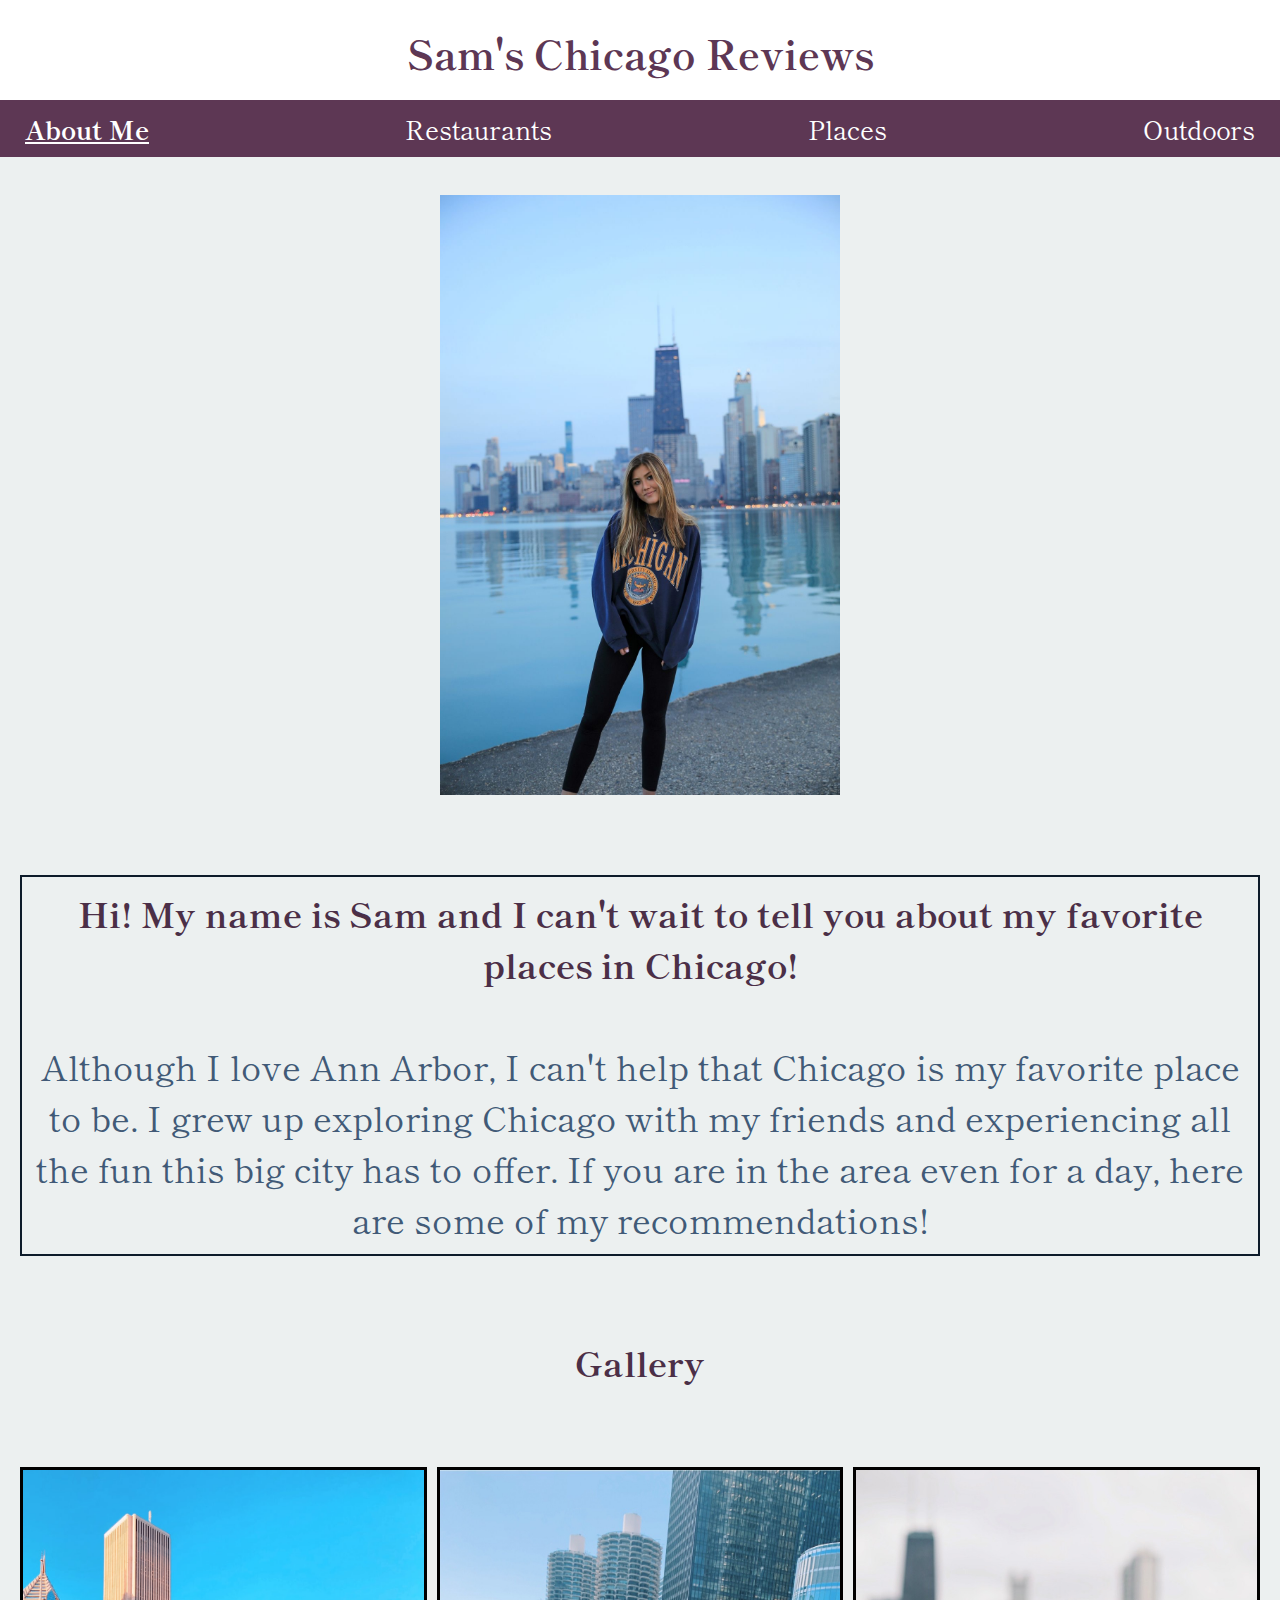
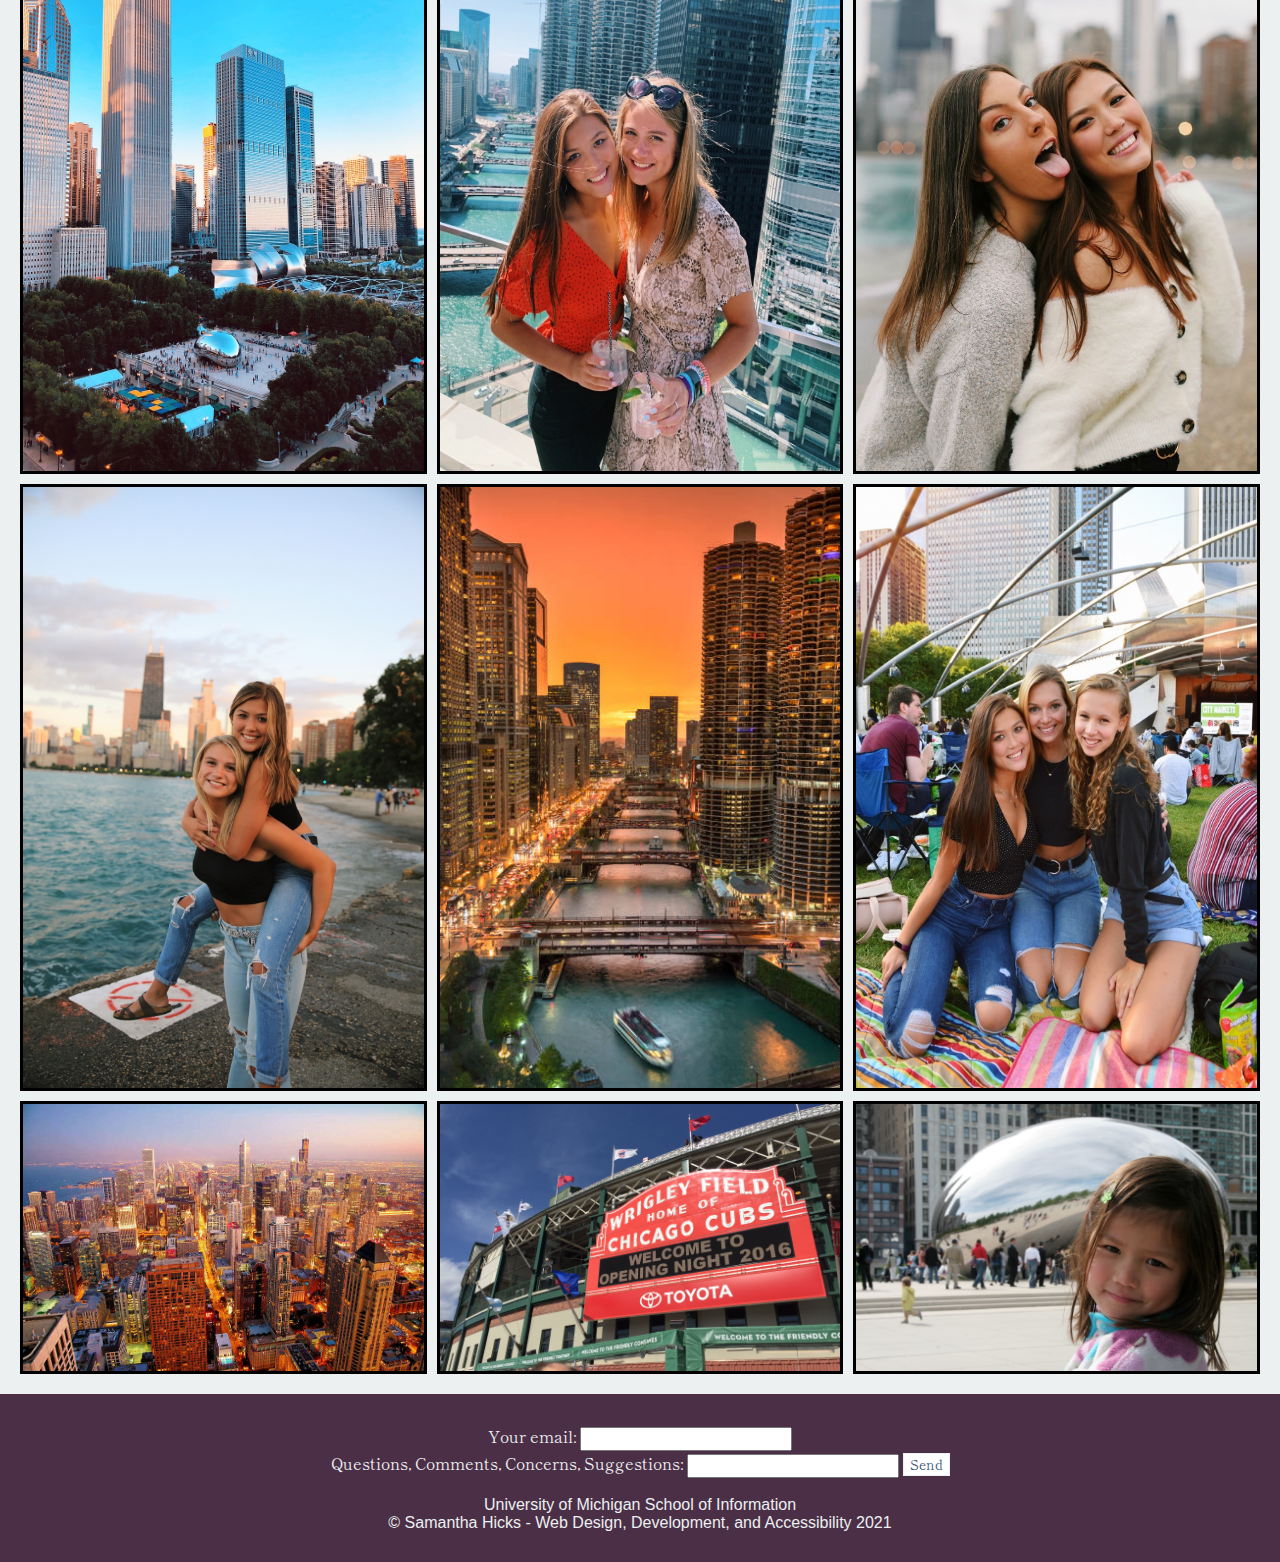
<file: index.html>
<!DOCTYPE html>
  <head>
    <meta charset="utf-8">
    <meta name="viewport" content="width=device-width, initial-scale=1.0">
    <link rel="icon" href="images/chicago.ico">
    <link rel="stylesheet" type="text/css" href="css/html5reset.css">
    <link rel="stylesheet" type="text/css" href="css/style.css">
    <link rel="stylesheet" href="https://fonts.googleapis.com/css2?family=Shippori+Mincho+B1:wght@400;700&display=swap">
    <title>Sam's Chicago Reviews</title>
    <!-- Global site tag (gtag.js) - Google Analytics -->
  <script async src="https://www.googletagmanager.com/gtag/js?id=G-LW016TGCKY"></script>
  <script>
    window.dataLayer = window.dataLayer || [];
    function gtag(){dataLayer.push(arguments);}
    gtag('js', new Date());

    gtag('config', 'G-LW016TGCKY');
</script>
<html lang="en">
  </head>
  <body>
    <div class="skip"><a href="#main">Skip to Main Content</a></div>
      <header>
          <h1 class="title">Sam's Chicago Reviews</h1>
      </header>

      <nav>
          <ul>
            <li class="current_item"><a href = "index.html">About Me</a></li>
            <li><a href = "restaurants.html">Restaurants</a></li>
            <li><a href = "places.html">Places</a></li>
            <li><a href = "outdoors.html">Outdoors</a></li>
          </ul>
      </nav>
      <br>
      <main id="main"> 
        
        
        <div class="flip-card" tabindex="0">
          <div class="flip-card-inner">
            <div class="flip-card-front">
              
              <img src="images/selfie.JPG" class = "about-image" alt="Selfie"/>
            </div>
            <div class="flip-card-back">
              <p>This is one of my favorite spots to take pictures... I mean look at that view!</p> 
         
            </div>
          </div>
          </div>
        <br>
        <br>

        <div class="about-text">
          <h2>Hi! My name is Sam and I can't wait to tell you about my favorite places in Chicago!</h2>
          <br>
          <p>Although I love Ann Arbor, I can't help that Chicago is my favorite place to be. I grew up exploring Chicago with my friends and experiencing all the fun this big city has to offer. If you are in the area even for a day, here are some of my recommendations! </p>
        </div>
        
        <div class="photos"> 
        </br>
        </br>
          <h2 id='gallery'>Gallery</h2>
        <br>
        <br>
		  <div class="gallery">
			  <img id="image1" src="images/image7.jpeg" alt="image1"/>
			  <img id="image2" src="images/image6.JPG" alt="image2"/>
			  <img id="image3" src="images/image3.JPG" alt="image3"/>
			  <img id="image4" src="images/image22.JPG" alt="image4" />
			  <img id="image5" src="images/middle.jpg" alt="image5" />
			  <img id="image6" src="images/image1.JPG" alt="image6" />
			  <img id="image7" src="images/hi.jpg" alt="image7" />
			  <img id="image8" src="images/cubs.jpeg" alt="image8" />
			  <img id="image9" src="images/baby.JPG" alt="image9" />
		  </div>
    </main>
      
    <footer>
      <form action="https://formspree.io/f/xpzbzanr" method="POST">
        <label class="email">
          Your email:
          <input type="email" name="_replyto">
        </label>
        <br/>
        <label class="comments">
          Questions, Comments, Concerns, Suggestions:
          <input name="message"></input>
        </label>
        <button class="submit" type="submit">Send</button>
      </form>
      
      <br/>
      <p>University of Michigan School of Information <br/>
        &copy; Samantha Hicks - Web Design, Development, and Accessibility 2021</p>
    </footer>
  </body>
</html>
</file>
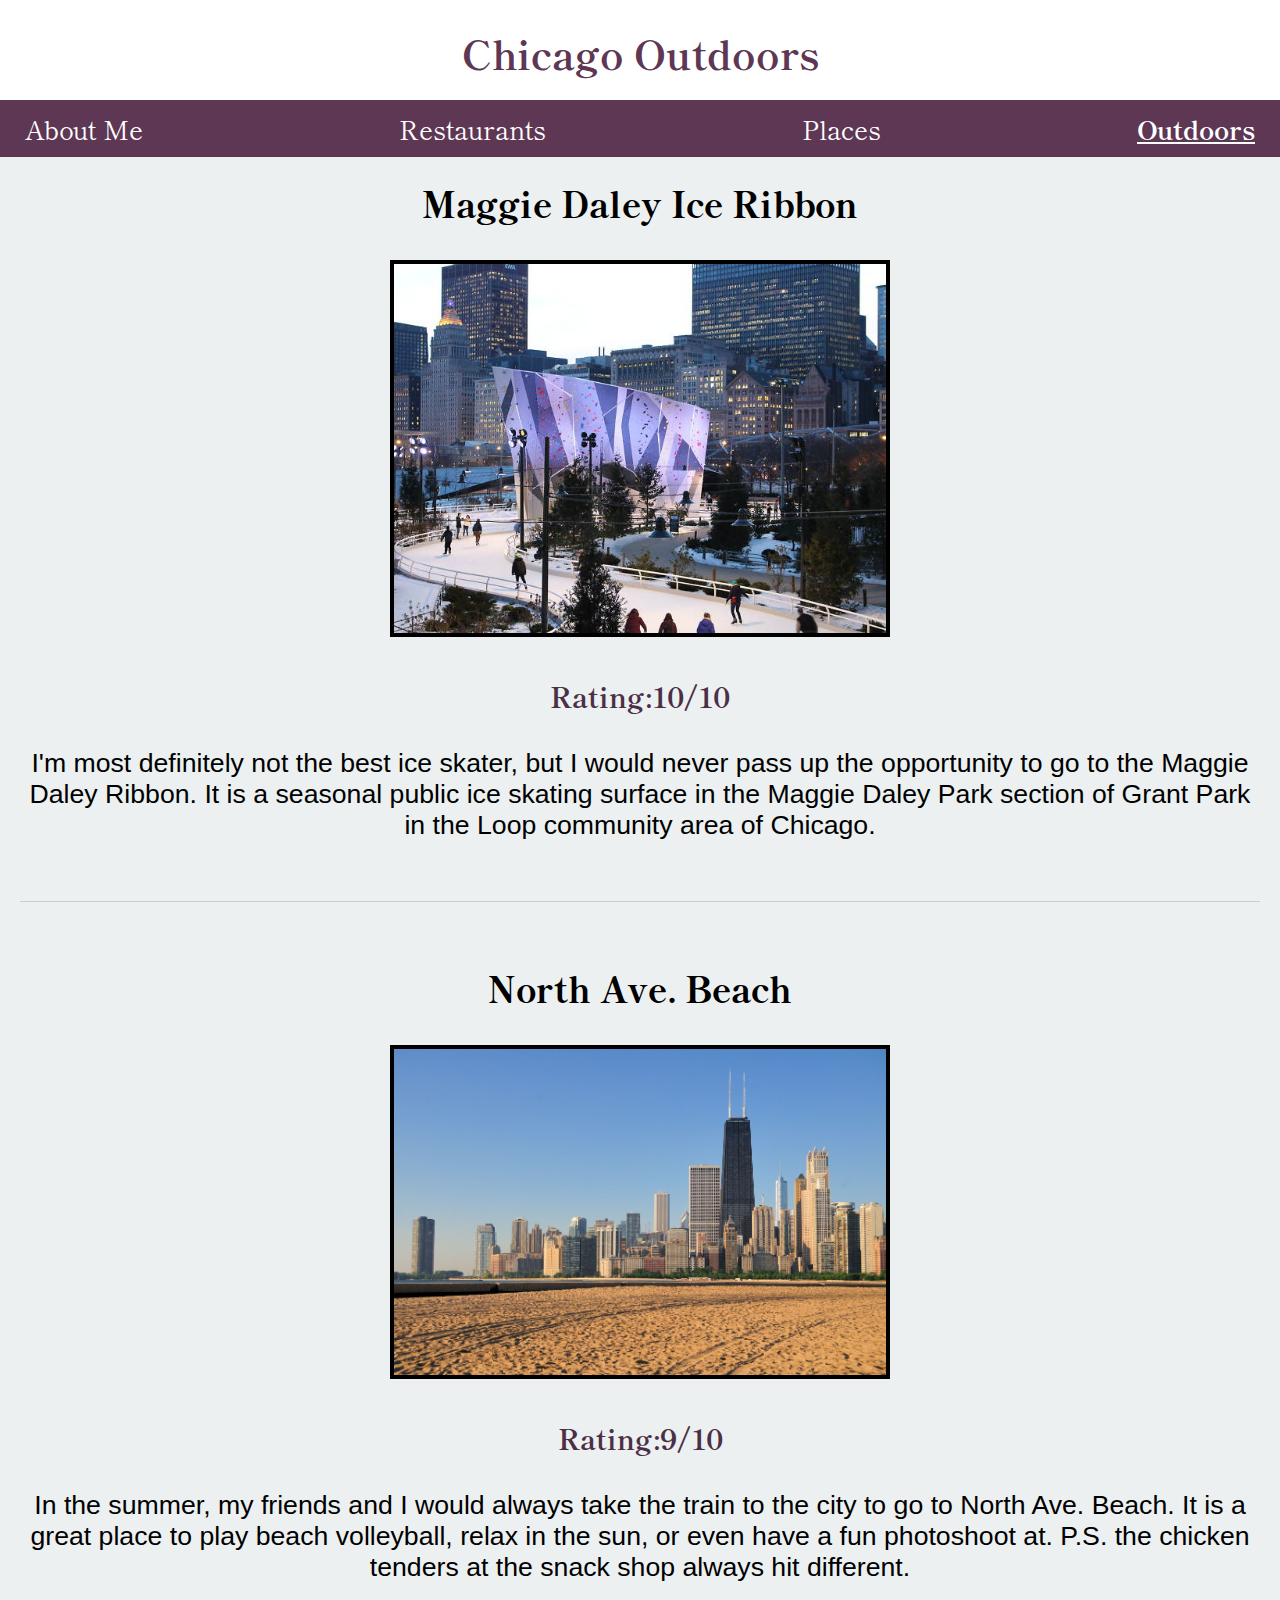
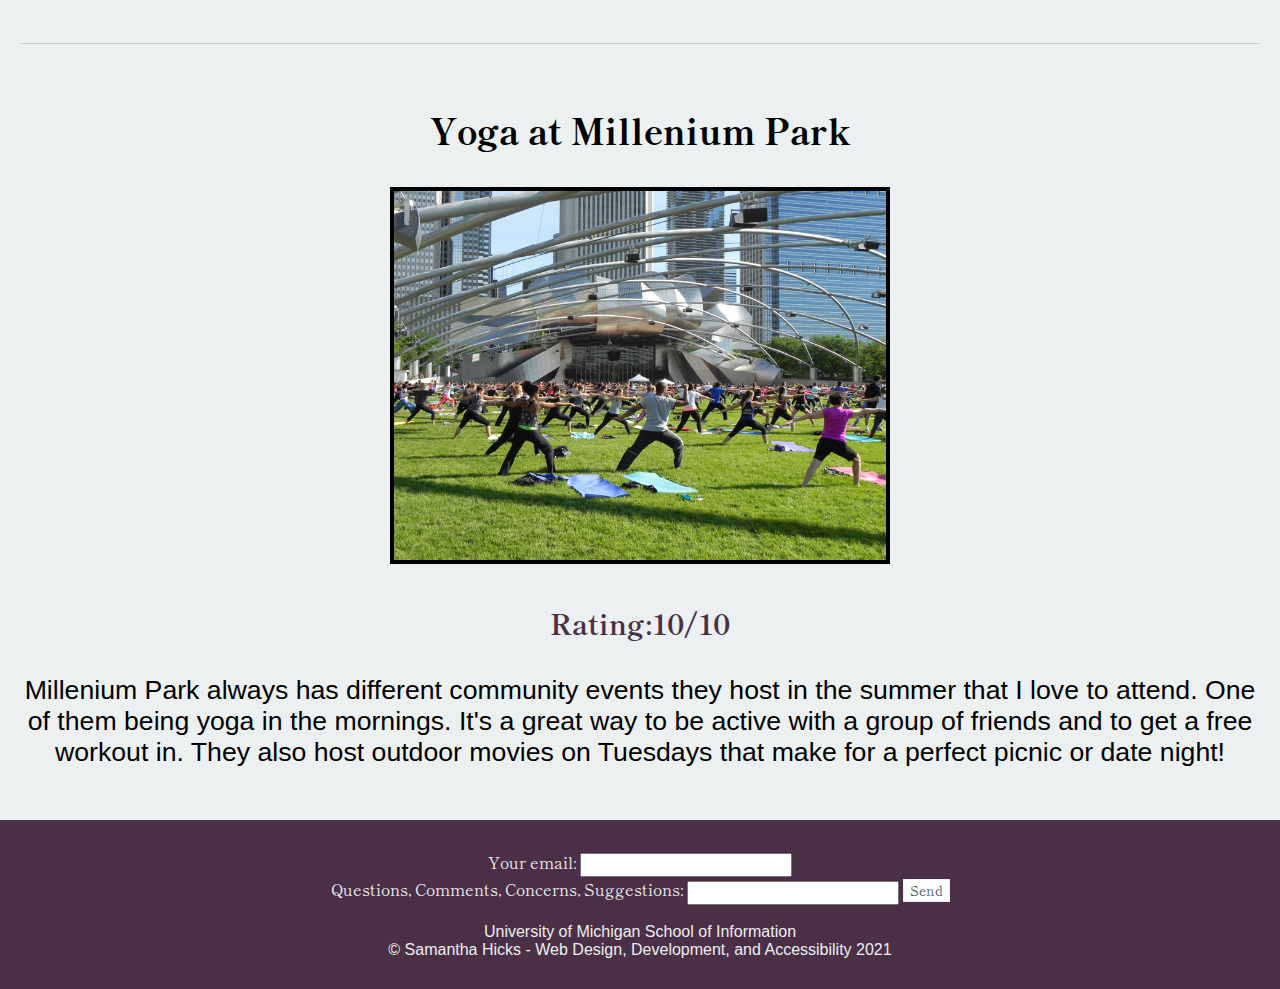
<file: outdoors.html>
<!DOCTYPE html>
<html lang="en">
  <head>
    <meta charset="utf-8">
    <meta name="viewport" content="width=device-width, initial-scale=1.0">
    <link rel="icon" href="images/chicago.ico">
    <link rel="stylesheet" type="text/css" href="css/html5reset.css">
    <link rel="stylesheet" type="text/css" href="css/style.css">
    <link rel="stylesheet" href="https://fonts.googleapis.com/css2?family=Shippori+Mincho+B1:wght@400;700&display=swap">
    <title>Outdoors Reviews</title>
  </head>
  <body>
    <div class="skip"><a href="#main">Skip to Main Content</a></div>
      <header>
          <h1>Chicago Outdoors</h1>
      </header>
      <nav>
          <ul>
            <li><a href = "index.html">About Me</a></li>
            <li><a href = "restaurants.html">Restaurants</a></li>
            <li><a href = "places.html">Places</a></li>
            <li class="current_item"><a href = "outdoors.html">Outdoors</a></li>
          </ul>
      </nav>
      <main id="main"> 
        <div class="subpage">
                <h1>Maggie Daley Ice Ribbon</h1>
                <br>
                <div class="subpage_image">
                    <img src="images/iceskating.jpg" alt="maggie daley"/>
                  </div>
                  <br>
                    <h2>Rating:10/10</h2>
                  <br>
                    <p>I'm most definitely not the best ice skater, but I would never pass up the opportunity to go to the Maggie Daley Ribbon. It is a seasonal public ice skating surface in the Maggie Daley Park section of Grant Park in the Loop community area of Chicago.</p>
                                  
            <br><hr><br>
            
        <h1>North Ave. Beach</h1>
                <br>
                <div class="subpage_image">
                    <img src="images/beach.jpg" alt="beach"/>
                  </div>
                  <br>
                    <h2>Rating:9/10</h2>
                  <br>
                    <p>In the summer, my friends and I would always take the train to the city to go to North Ave. Beach. It is a great place to play beach volleyball, relax in the sun, or even have a fun photoshoot at. P.S. the chicken tenders at the snack shop always hit different. </p>
            <br><hr><br>
            <h1>Yoga at Millenium Park</h1>
                <br>
                <div class="subpage_image">
                    <img src="images/yoga.jpg" alt="yoga"/>
                  </div>
                  <br>
                  <h2>Rating:10/10</h2>
                  <br>
                  <p>Millenium Park always has different community events they host in the summer that I love to attend. One of them being yoga in the mornings. It's a great way to be active with a group of friends and to get a free workout in. They also host outdoor movies on Tuesdays that make for a perfect picnic or date night!</p>
            <br>
            
          </main>
          <footer>
            <form action="https://formspree.io/f/xpzbzanr" method="POST">
              <label class="email">
                Your email:
                <input type="email" name="_replyto">
              </label>
              <br/>
              <label class="comments">
                Questions, Comments, Concerns, Suggestions:
                <input name="message"></input>
              </label>
              <button class="submit" type="submit">Send</button>
            </form>
            <br/>
            <p>University of Michigan School of Information <br/>
              &copy; Samantha Hicks - Web Design, Development, and Accessibility 2021</p>
          </footer>
    </body>
    </html>
</file>
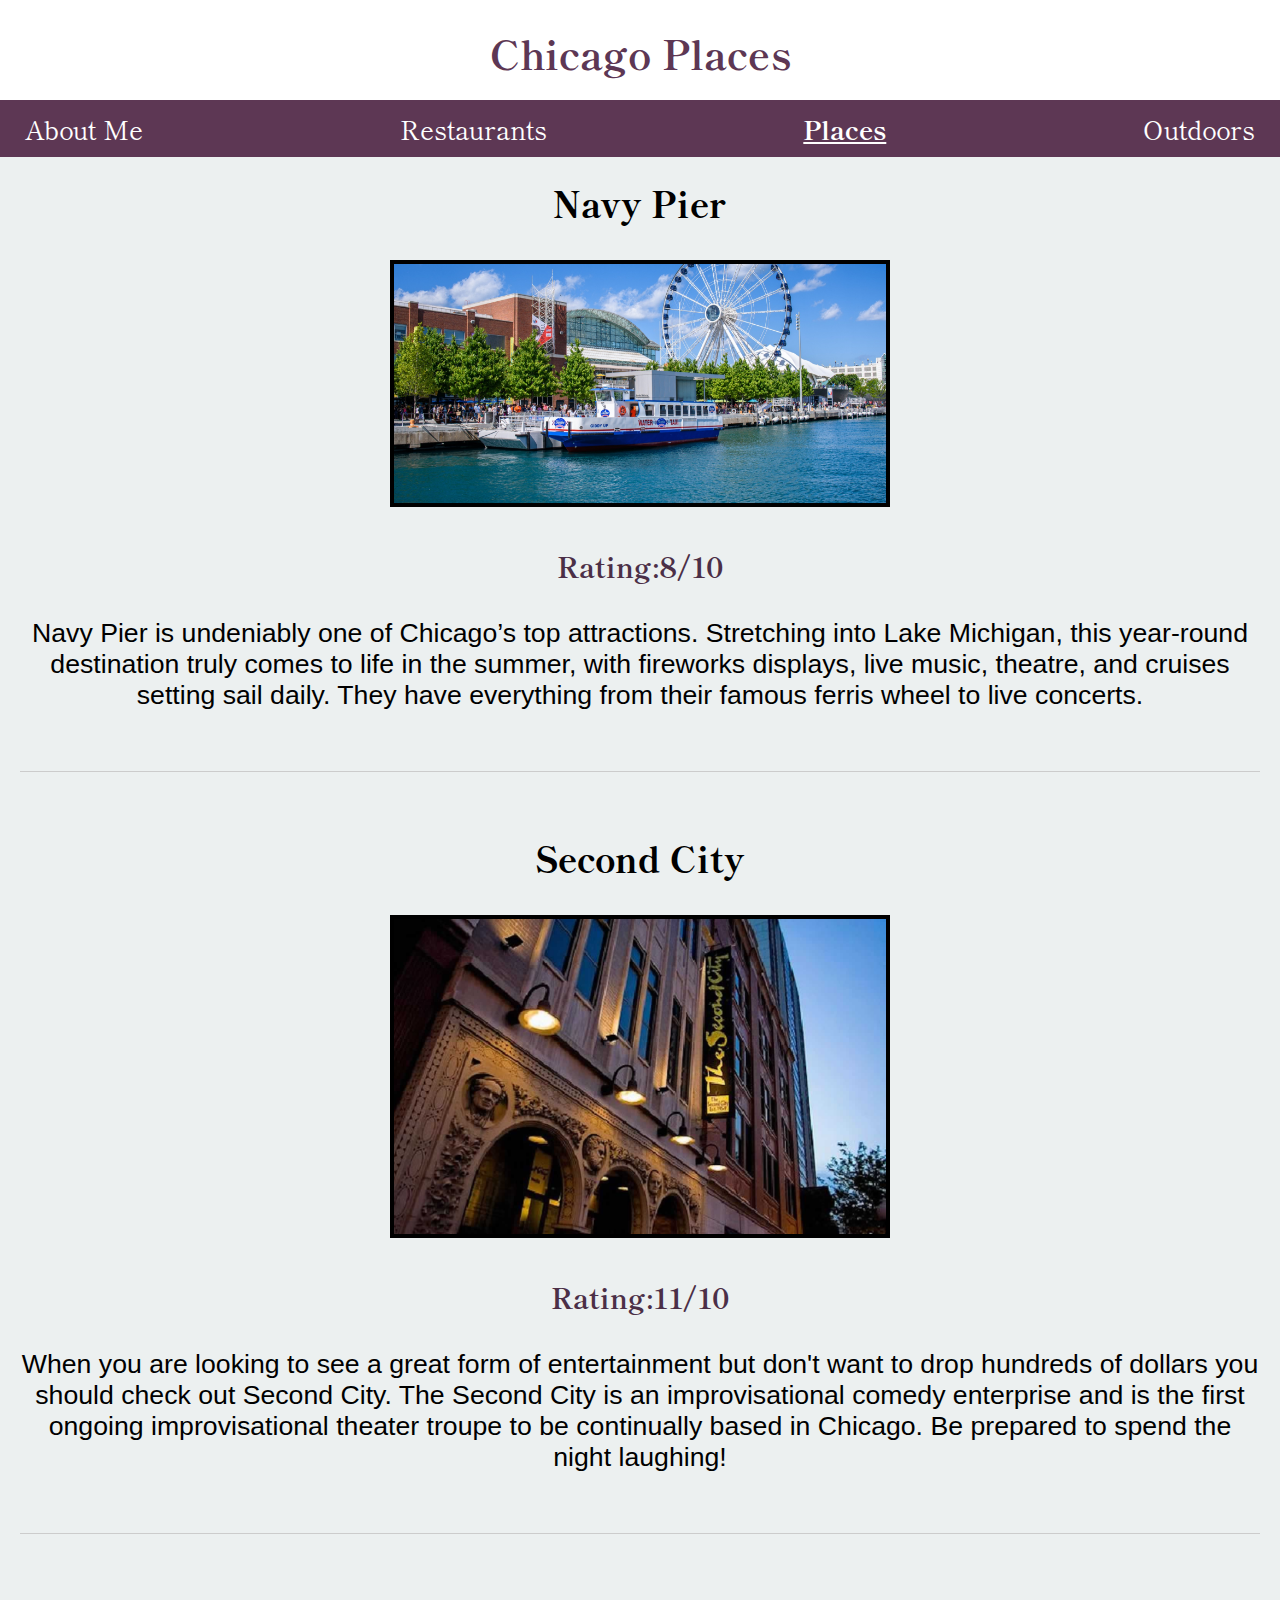
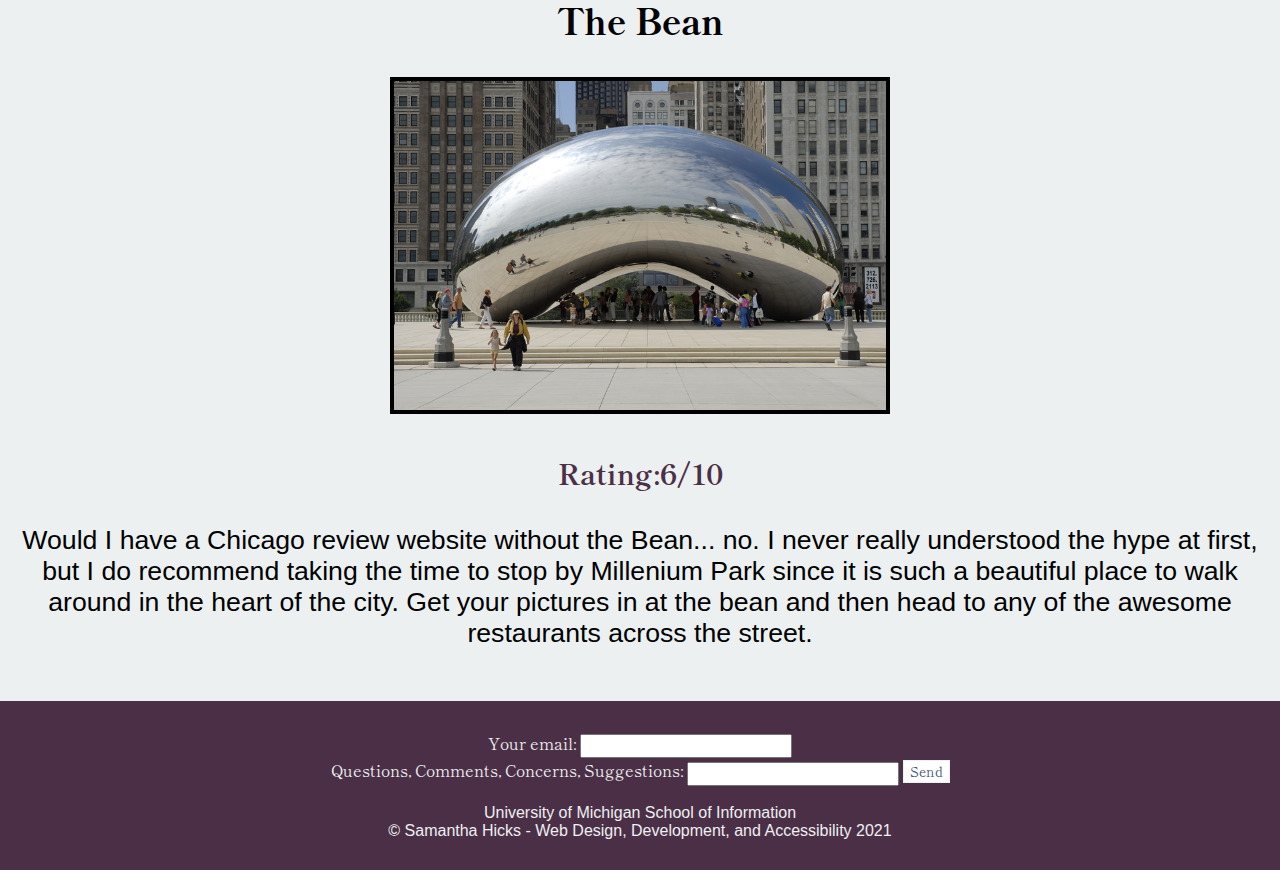
<file: places.html>
<!DOCTYPE html>
<html lang="en">
  <head>
    <meta charset="utf-8">
    <meta name="viewport" content="width=device-width, initial-scale=1.0">
    <link rel="icon" href="images/chicago.ico">
    <link rel="stylesheet" type="text/css" href="css/html5reset.css">
    <link rel="stylesheet" type="text/css" href="css/style.css">
    <link rel="stylesheet" href="https://fonts.googleapis.com/css2?family=Shippori+Mincho+B1:wght@400;700&display=swap">
    <title>Places Reviews</title>
  </head>
  <body>
    <div class="skip"><a href="#main">Skip to Main Content</a></div>
      <header>
          <h1>Chicago Places</h1>
      </header>
      <nav>
          <ul>
            <li><a href = "index.html">About Me</a></li>
            <li><a href = "restaurants.html">Restaurants</a></li>
            <li class="current_item"><a href = "places.html">Places</a></li>
            <li><a href = "outdoors.html">Outdoors</a></li>
          </ul>
      </nav>
      <main id="main"> 
        <div class="subpage">
                <h1>Navy Pier</h1>
                <br>
                <div class="subpage_image">
                    <img src="images/navypier.jpg" alt="navy pier"/>
                  </div>
                  <br>
                    <h2>Rating:8/10</h2>
                  <br>
                    <p>Navy Pier is undeniably one of Chicago’s top attractions. Stretching into Lake Michigan, this year-round destination truly comes to life in the summer, with fireworks displays, live music, theatre, and cruises setting sail daily. They have everything from their famous ferris wheel to live concerts.</p>
            <br><hr><br>
            
        <h1>Second City</h1>
                <br>
                <div class="subpage_image">
                    <img src="images/secondcity.jpg" alt="Second City"/>
                  </div>
                  <br>
                    <h2>Rating:11/10</h2>
                  <br>
                    <p>When you are looking to see a great form of entertainment but don't want to drop hundreds of dollars you should check out Second City. The Second City is an improvisational comedy enterprise and is the first ongoing improvisational theater troupe to be continually based in Chicago. Be prepared to spend the night laughing!</p>
                      
            <br><hr><br>
            <h1>The Bean</h1>
                <br>
                <div class="subpage_image">
                    <img src="images/bean.jpg" alt="The bean"/>
                  </div>
                  <br>
                  <h2>Rating:6/10</h2>
                  <br>
                  <p>Would I have a Chicago review website without the Bean... no. I never really understood the hype at first, but I do recommend taking the time to stop by Millenium Park since it is such a beautiful place to walk around in the heart of the city. Get your pictures in at the bean and then head to any of the awesome restaurants across the street.</p>
            <br>
            
          </main>
          <footer>
            <form action="https://formspree.io/f/xpzbzanr" method="POST">
              <label class="email">
                Your email:
                <input type="email" name="_replyto">
              </label>
              <br/>
              <label class="comments">
                Questions, Comments, Concerns, Suggestions:
                <input name="message"></input>
              </label>
              <button class="submit" type="submit">Send</button>
            </form>
            <br/>
            <p>University of Michigan School of Information <br/>
              &copy; Samantha Hicks - Web Design, Development, and Accessibility 2021</p>
          </footer>
    </body>
    </html>
</file>
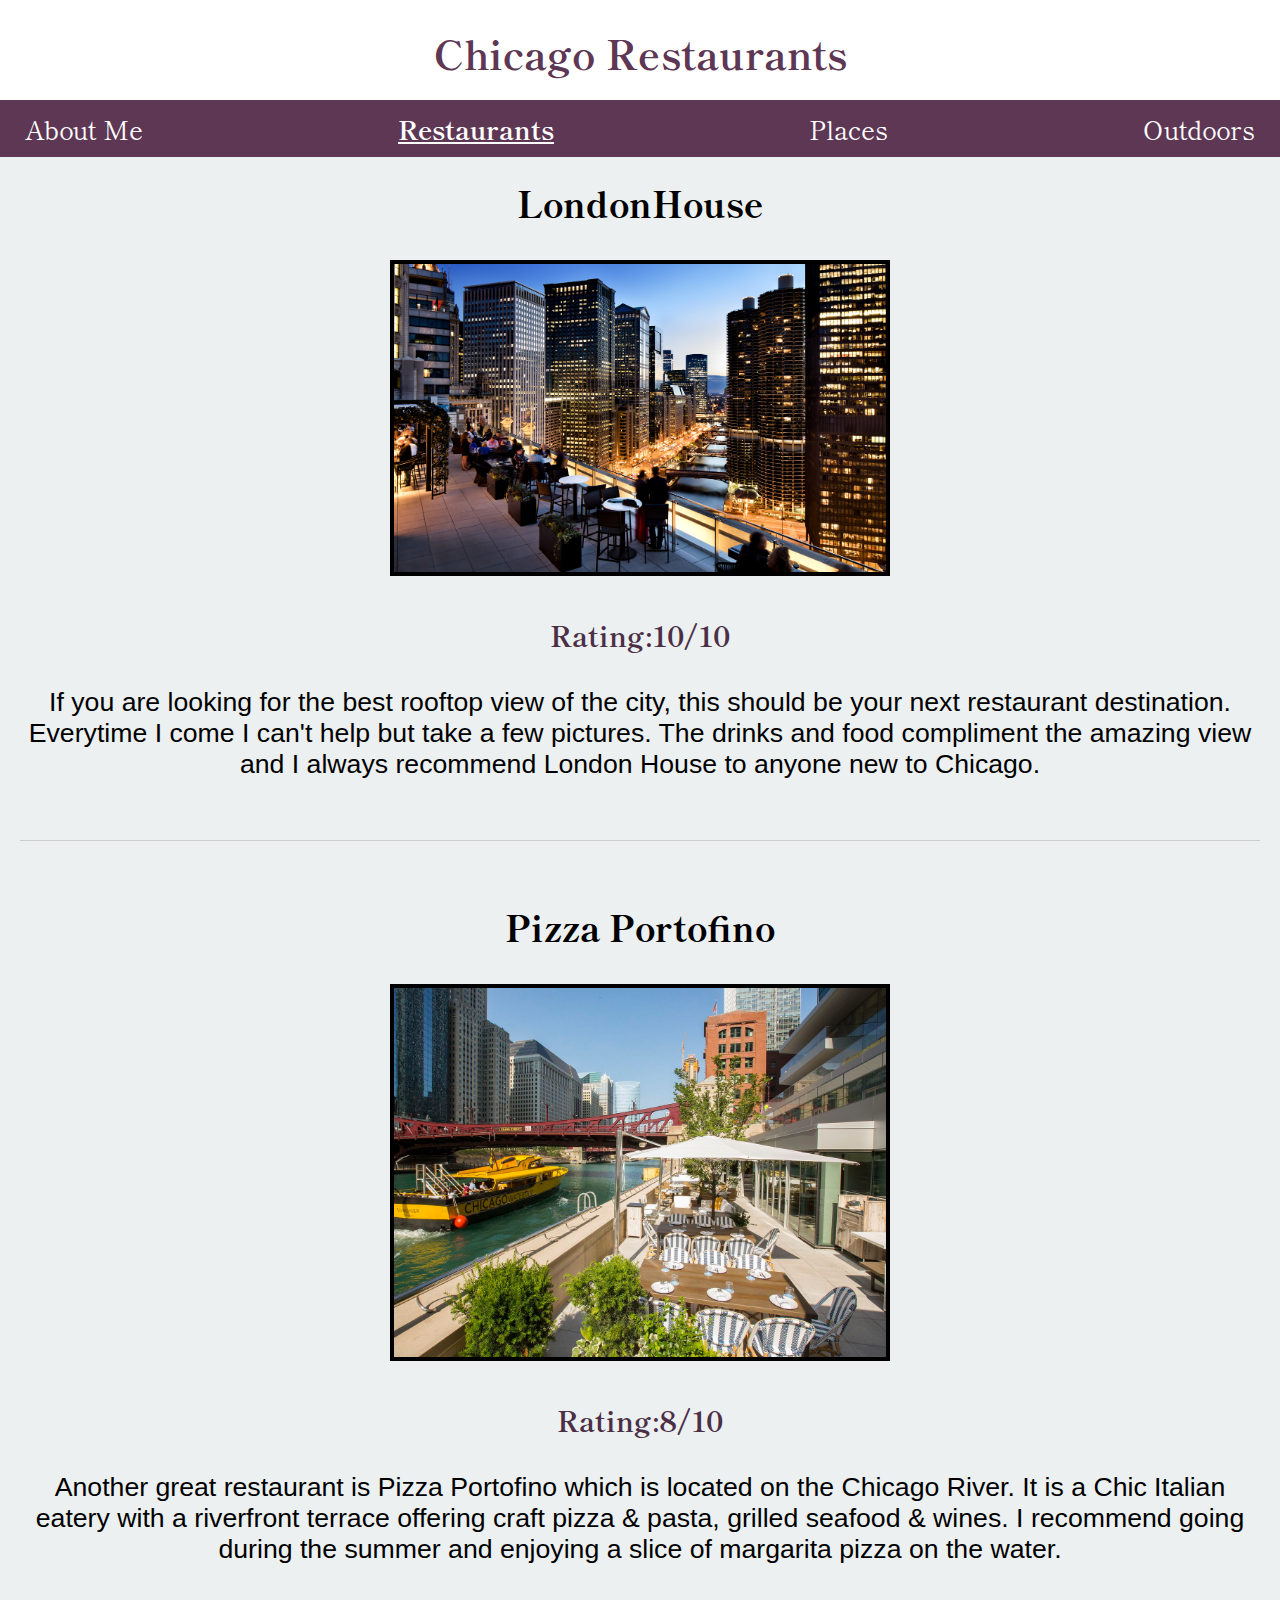
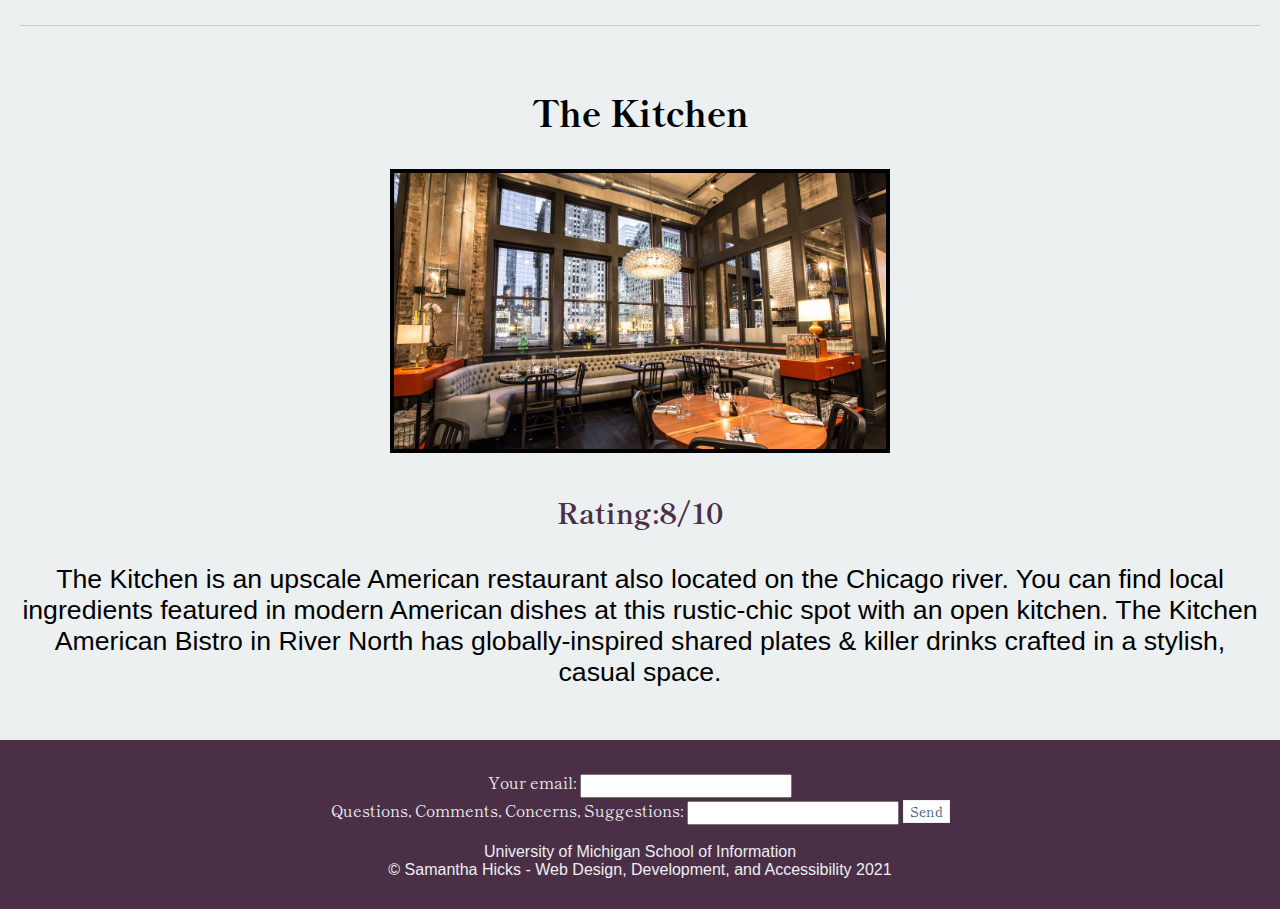
<file: restaurants.html>
<!DOCTYPE html>
<html lang="en">
  <head>
    <meta charset="utf-8">
    <meta name="viewport" content="width=device-width, initial-scale=1.0">
    <link rel="icon" href="images/chicago.ico">
    <link rel="stylesheet" type="text/css" href="css/html5reset.css">
    <link rel="stylesheet" type="text/css" href="css/style.css">
    <link rel="stylesheet" href="https://fonts.googleapis.com/css2?family=Shippori+Mincho+B1:wght@400;700&display=swap">
    <title>Restaurant Reviews</title>
  </head>
  <body>
    <div class="skip"><a href="#main">Skip to Main Content</a></div>
      <header>
          <h1>Chicago Restaurants</h1>
      </header>
      <nav>
          <ul>
            <li><a href = "index.html">About Me</a></li>
            <li class="current_item"><a href = "restaurants.html">Restaurants</a></li>
            <li><a href = "places.html">Places</a></li>
            <li><a href = "outdoors.html">Outdoors</a></li>
          </ul>
      </nav>
      <main id="main"> 
		<div class="subpage">
            <h1>LondonHouse</h1>
            <br>
            <div class="subpage_image">
                <img src="images/londonhouse.jpg" alt="LondonHouse"/>
              </div>
              <br>
                <h2>Rating:10/10</h2>
              <br>
                <p>If you are looking for the best rooftop view of the city, this should be your next restaurant destination. Everytime I come I can't help but take a few pictures. The drinks and food compliment the amazing view and I always recommend London House to anyone new to Chicago.</p>
        
        <br><hr><br>
        
		<h1>Pizza Portofino</h1>
            <br>
            <div class="subpage_image">
                <img src="images/pizza.jpg" alt="Pizza Portofino"/>
              </div>
              <br>
                <h2>Rating:8/10</h2>
              <br>
                <p>Another great restaurant is Pizza Portofino which is located on the Chicago River. It is a Chic Italian eatery with a riverfront terrace offering craft pizza & pasta, grilled seafood & wines. I recommend going during the summer and enjoying a slice of margarita pizza on the water. </p>
        <br><hr><br>
        <h1>The Kitchen</h1>
            <br>
            <div class="subpage_image">
                <img src="images/thekitchen.jpg" alt="The Kitchen"/>
              </div>
              <br>
              <h2>Rating:8/10</h2>
              <br>
              <p>The Kitchen is an upscale American restaurant also located on the Chicago river. You can find local ingredients featured in modern American dishes at this rustic-chic spot with an open kitchen. The Kitchen American Bistro in River North has globally-inspired shared plates & killer drinks crafted in a stylish, casual space.</p>
        <br>
        
      </main>
      <footer>
        <form action="https://formspree.io/f/xpzbzanr" method="POST">
          <label class="email">
            Your email:
            <input type="email" name="_replyto">
          </label>
          <br/>
          <label class="comments">
            Questions, Comments, Concerns, Suggestions:
            <input name="message"></input>
          </label>
          <button class="submit" type="submit">Send</button>
        </form>
        <br/>
        <p>University of Michigan School of Information <br/>
          &copy; Samantha Hicks - Web Design, Development, and Accessibility 2021</p>
      </footer>
</body>
</html>
</file>
<file: css/style.css>
header{
    background-attachment: fixed;   
    background-position: center;  
    background-repeat: no-repeat;
    background-size: cover;       
    background-color: white;
    
  }
  header h1{
    font-family: 'Shippori Mincho B1';
    font-weight: 700;
    color: #5d3754;
    text-align: center;
  }
  h1{
    font-family: 'Shippori Mincho B1';
    font-weight: 800;
    font-size:35px;
    color: #000000;
    text-align: left;
  }
  h2{
    font-family: 'Shippori Mincho B1';
    font-weight: 700;
    color: #4B2F47;
    text-align: center;
  }
  header{
      height: 100px;
      display:flex;
      align-items: center;
      justify-content:center;
  }
  header h1{
    font-size: 20px;
    padding-top: 5px;
    align-items: center;
}
header p{
    font-size: 0px;
}

nav ul{
  padding: 10px;
  display: flex;
  flex-direction: row;
  justify-content: space-between;
  background-color: #5d3754;
  font-family: 'Shippori Mincho B1';
}
nav a{
  text-decoration: none;
  color: #ffffff;
  margin:20px;
}
nav a:hover{
  text-decoration: underline;
}
.current_item a{
  text-decoration: underline;
  font-weight: bold;
}
body{
  background-color :#ECF0F0;
}
#main{
  background-color: #ECF0F0;
  font-size: 20px;
  margin: 10px;
  padding: 10px;
  font-family: 'Montserrat', sans-serif;
}
/* Skip to Content */
.skip a{
  background: white;
  left: 0;
  padding: 7px;
  -webkit-transition: top 1s ease-out;
  transition: top 1s ease-out;
  z-index: 1;
  position: absolute;
  top: -50px;
}
.skip a:focus{
  position: absolute;
  top: 10px;
}
.about-image{
  width: 200px;
  height: 300px;
  display: block;
  margin-left: auto;
  margin-right: auto;
  overflow: auto;
  justify-content: center;
}
.about-text{
  grid-column: 1;
  grid-row: 1;
  border: 2px solid #0D1B2A;
  padding: 10px;
  text-align: center;
  font-family: 'Shippori Mincho B1';
  color: #415a77;
}

.gallery{
  display: grid;
	grid-template-columns: auto ;
  grid-template-rows: auto ;
  grid-column-gap: 10px;
  grid-row-gap: 10px;
  height: 100%;
  border:2px #0D1B2A
}
.gallery img{
  width: 100%;
  height:90%;
  border:10px #0D1B2A
}
#gallery{
  text-align: center;
}

footer {
  background-color: #4B2F47;
  color: #ECF0F0;
  padding-top: 30px;
  padding-bottom: 30px;
  text-align: center;
}

.email, .comments, .submit{
  font-family: 'Shippori Mincho B1';
}
.submit{
  background-color: #ffffff;
  border: 1px #ECF0F0 solid;
  color: #415A77;
}
.LH-image img{
  grid-row:1;
  grid-column:2;
}
.subpage {
  display: block;
  font-size: 80%;
  justify-content: center;
}
.subpage_image{
  max-width: 500px;
  max-height: 500px;
  display: block;
  margin-left: auto;
  margin-right: auto;
  overflow: auto;
  justify-content: center;
  text-align:center;
}
.subpage p {
  position: relative;
  text-align: center;
  font-size:12pt;
}
.subpage h1{
  font-family: 'Shippori Mincho B1';
  font-weight: 800;
  font-size:35px;
  color: #000000;
  text-align: center;
}
body {
  font-family: Arial, Helvetica, sans-serif;
}

.flip-card {
  background-color: transparent;
  width: 200px;
  height: 300px;
  perspective: 1000px;
  display: block;
  margin-left: auto;
  margin-right: auto;
  overflow: auto;
  justify-content: center;
}
.flip-card-inner{
  position: relative;
  width: 200px;
  height: 300px;
  text-align: center;
  transition: transform 0.8s;
  transform-style: preserve-3d;
}
.flip-card:hover .flip-card-inner, 
.flip-card:focus-within .flip-card-inner,
.flip-card:active .flip-card-inner,
.flip-card:focus .flip-card-inner{
  transform: rotateY(180deg);
}
.flip-card-front, .flip-card-back{
  position: absolute;
  width: 200px;
  height: 300px;
  -webkit-backface-visibility: hidden;
  backface-visibility: hidden;
}
.flip-card-back{
  transform: rotateY(180deg);
  background-color: #ffffff;
  font-family: 'Shippori Mincho B1';
  width: 200px;
  height: 300px;
  color: #0D1B2A;
  font-size: 24px;
  text-align: center;
  padding: 20px;
  border: solid 3px #4B2F47;
	border-radius: 15px;
	
}


/*tablet*/
@media only screen and (min-width: 800px){ 

header h1{
  font-size:26px;
}
h1{
  font-size:100px;
}

nav ul{
  font-size: 22px;
}
nav a{
  margin:10px;
}

#main{
  font-size: 30px;
}

.title{
  animation-name: title_grow;
  animation-duration: 10s;
}
.head{
  animation-name: head_grow;
  animation-duration: 10s;
}

.grid{
	grid-template-columns: auto auto;
	grid-template-rows: auto auto auto auto;
  display: grid;
}
.about-image{
  width: 400px;
  height: 600px;
}
.gallery{
  display: grid;
	grid-template-columns: auto auto auto ;
  grid-template-rows: auto auto auto;
  border:10px #0D1B2A
}

.photos h1{
  font-size: 20px;
}
.photos img{
  
  height: 100%;
  width: 100%;
  border: 3px solid #000000;
}
.subpage{
  display:block;
}
.subpage img {
    border: 4px solid #000000;
    justify-content: center;
}
.subpage p {
  font-size:16pt;
}

.flip-card {
  width: 400px;
  height: 600px; 
  display:block;
  align-items:center;
}
.flip-card-inner{
	width: 100%;
  height: 100%;
}

.flip-card-front, .flip-card-back{
	width: 100%; 
  height: 100%; 
}
.flip-card-back{
  font-size: 40px;
  border: solid 5px #4B2F47;
  border-radius: 15px;
}
@-webkit-keyframes title_grow{
  from{
      font-size: 0px;
      opacity: 0;
  }
  to{
      font-size: 26px;
      opacity: 1;
  }
}
@keyframes title_grow{
  from{
      font-size: 0px;
      opacity: 0;
  }
  to{
      font-size: 26px;
      opacity: 1;
  }
}
/*tablet*/
@media only screen and (min-width: 1200px){
  header h1{
    font-size:40px;
  }
  h1{
    font-size:120px;
  }
  nav ul{
    font-size: 26px;
  }
  nav a{
    margin:15px;
  }
  #main{
    font-size: 35px;
  }
  .photos h1{
    font-size: 24px;
  }
  .subpage p {
    font-size:20pt;
  }
  
  @-webkit-keyframes title_grow{
    from{
        font-size: 0px;
        opacity: 0;
    }
    to{
        font-size: 40px;
        opacity: 1;
    }
  }
  @keyframes title_grow{
    from{
        font-size: 0px;
        opacity: 0;
    }
    to{
        font-size: 40px;
        opacity: 1;
    }
  }
}
}
@media (prefers-reduced-motion: reduce){
  .title, .head{
      animation: none;
  }
  .flip-card-inner, .flip-card:hover .flip-card-inner{
      transition: transform none;
      transform: none;
  }
  header{
      background-attachment: initial;
  }
}
</file>
